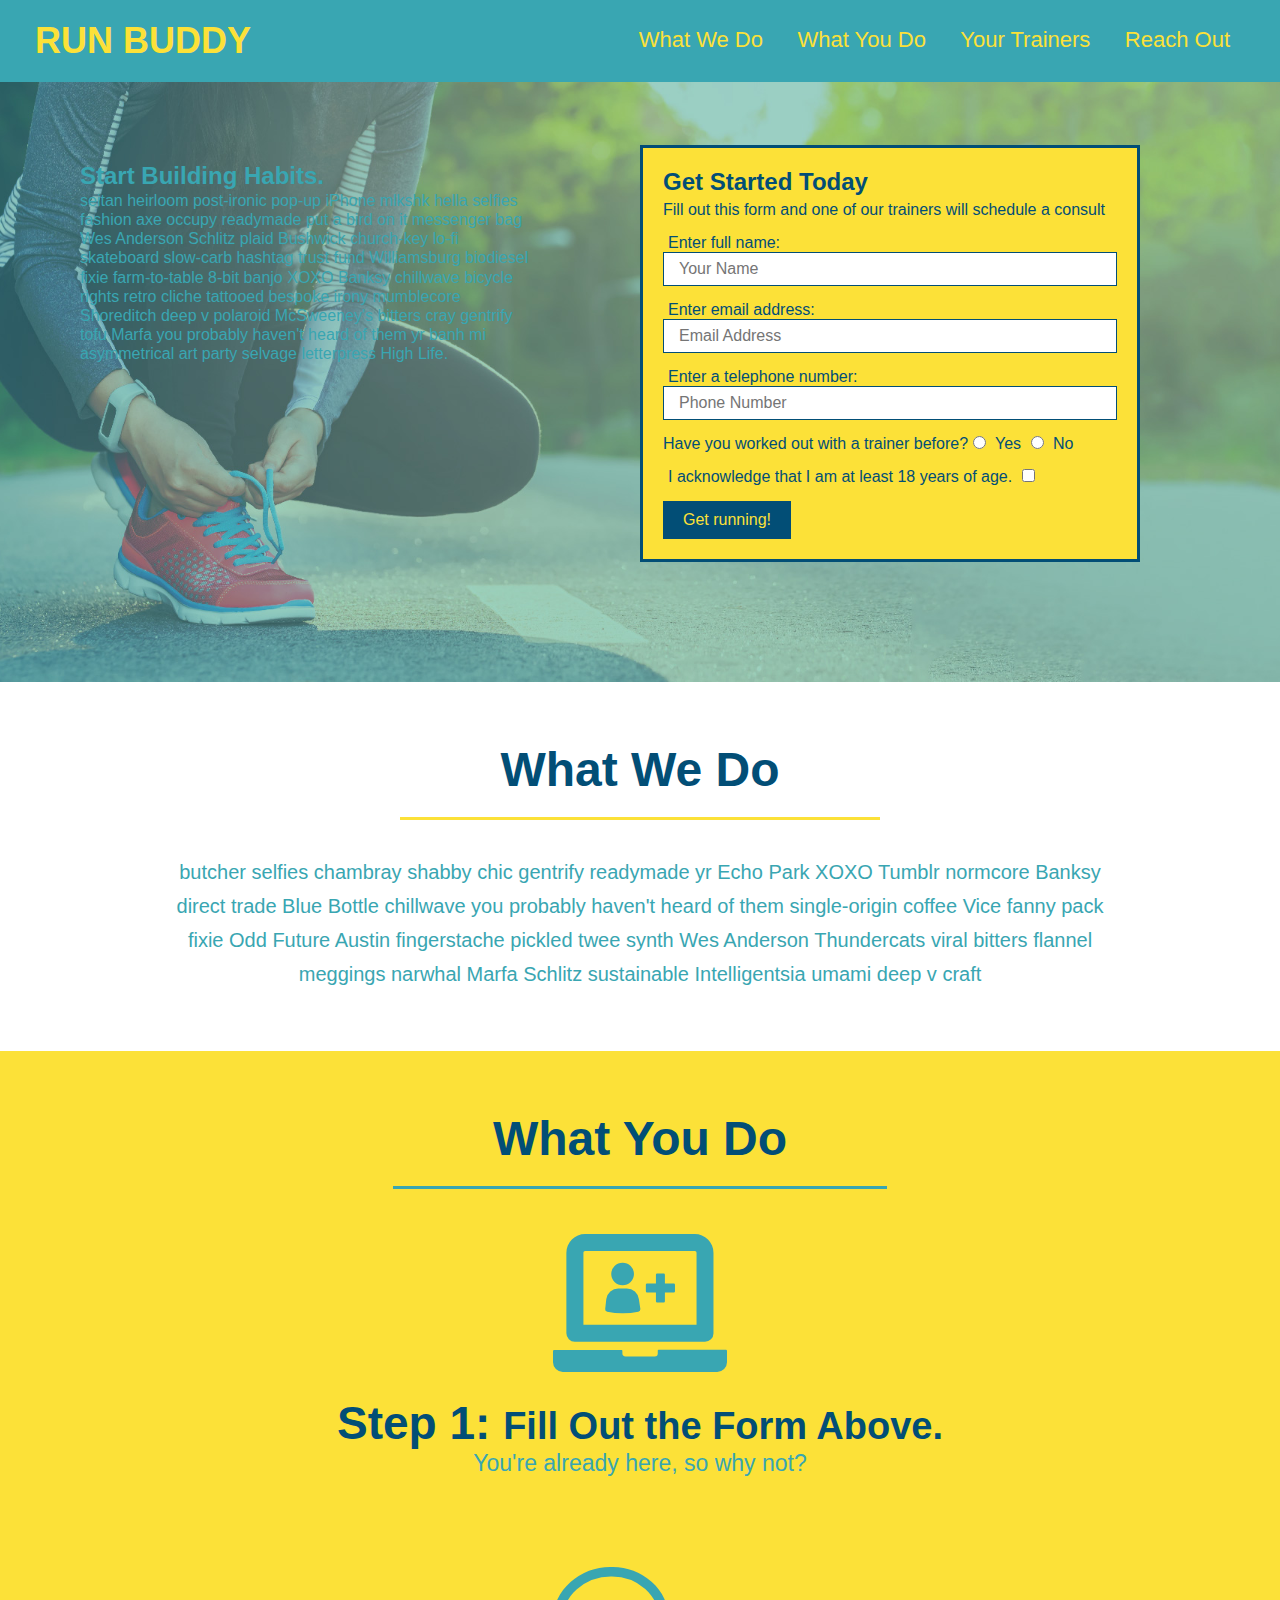
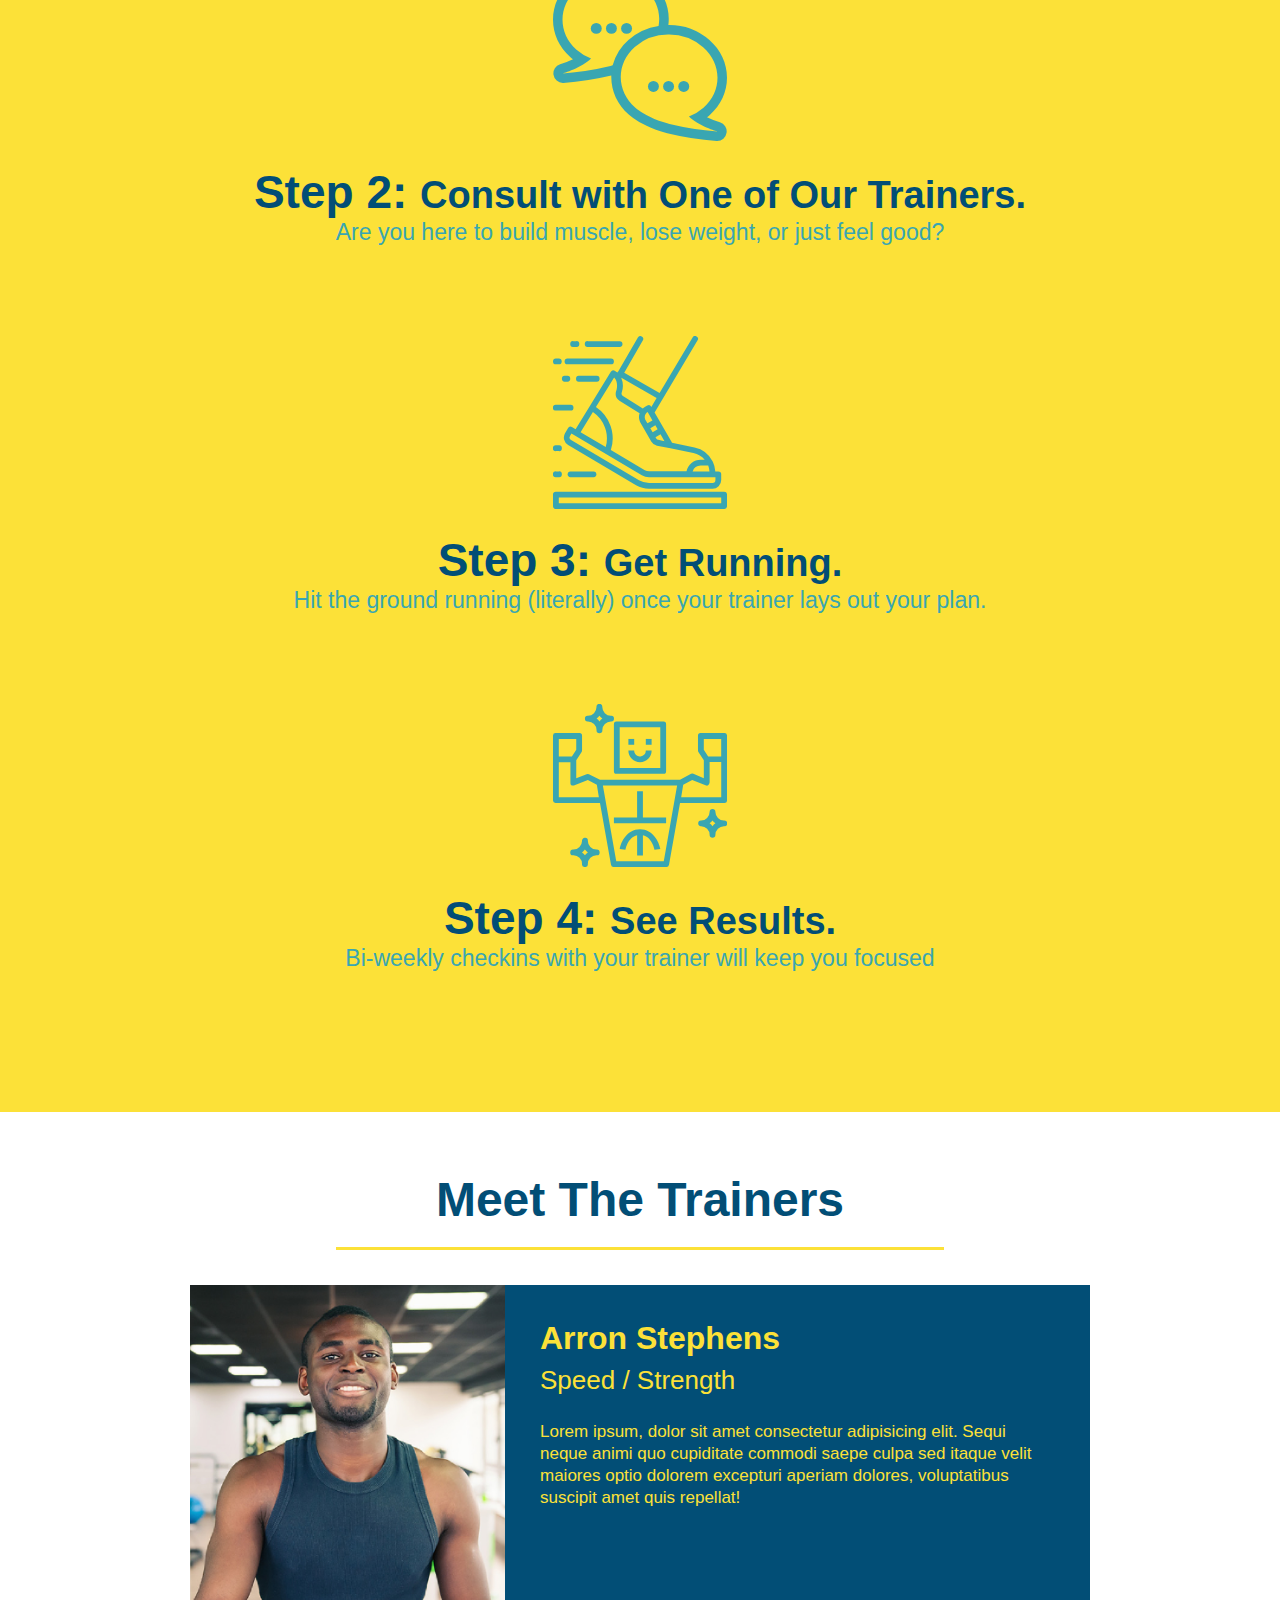
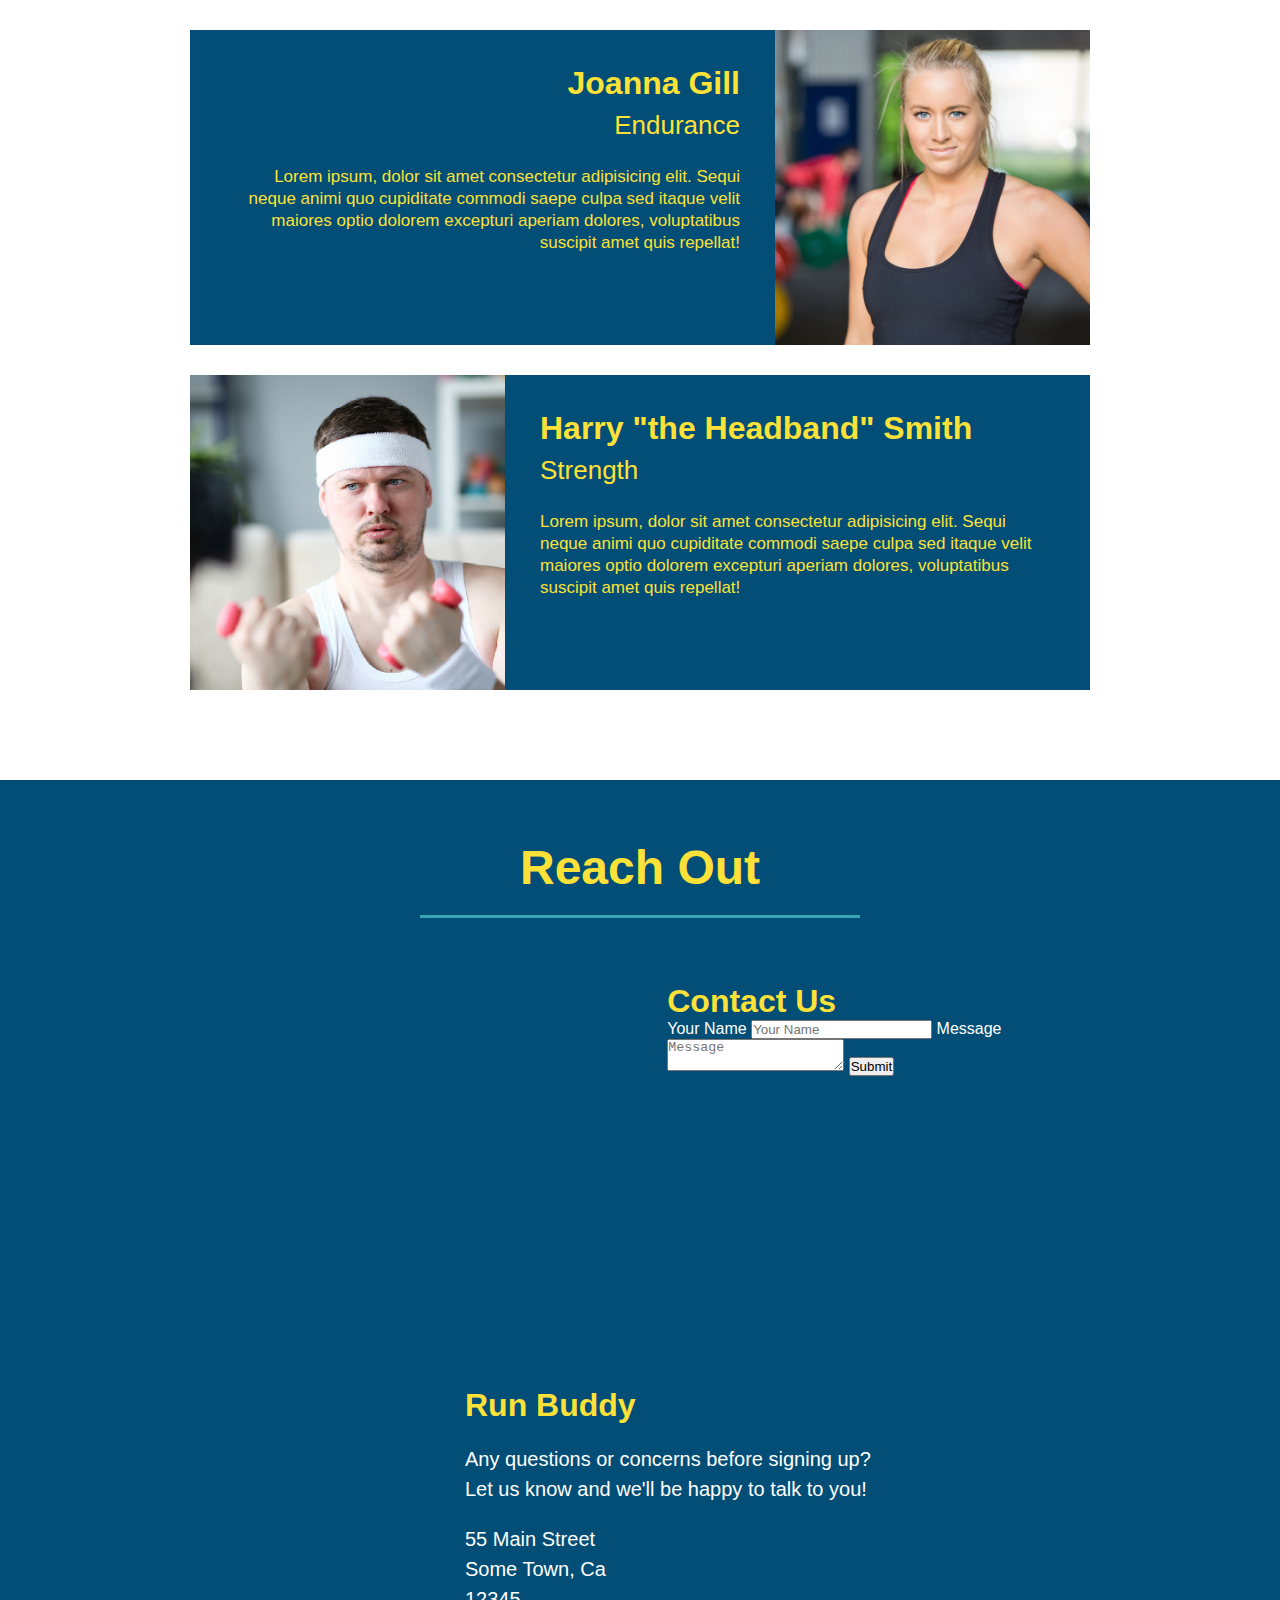
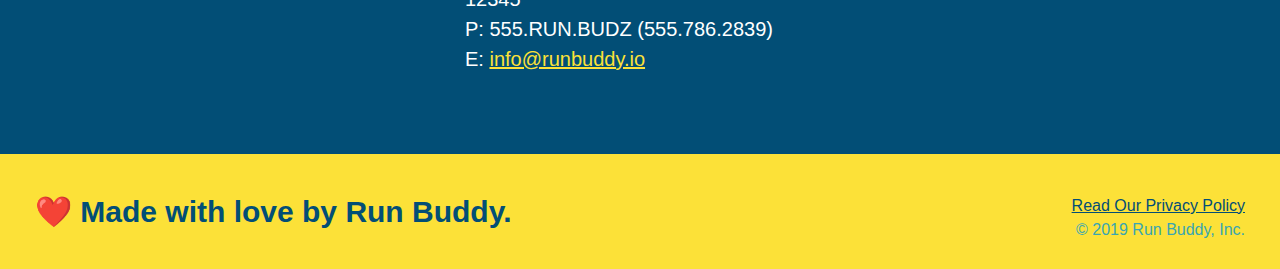
<file: index.html>
<!DOCTYPE html>
<html lang="en">

<head>
  <meta charset="UTF-8" />
  <meta name="viewport" content="width=device-width, initial-scale=1.0" />
  <title>Run Buddy</title>
  <link rel="stylesheet" href="./style.css" />
</head>

<body>
  <!-- navigation -->
  <header>
    <h1>
      <a href="/">
        RUN BUDDY
      </a>
    </h1>
    <nav>
      <!-- Unordered list element -->
      <ul>
        <!-- List item element-->
        <li>
          <!-- Anchor element -->
          <a href="#what-we-do">What We Do</a>
        </li>
        <li>
          <a href="#what-you-do">What You Do</a>
        </li>
        <li>
          <a href="#your-trainers">Your Trainers</a>
        </li>
        <li>
          <a href="#reach-out">Reach Out</a>
        </li>
      </ul>
    </nav>
  </header>

  <!-- hero/jumbotron -->
  <section class="hero">
    <div class="hero-cta">
      <h2>Start Building Habits.</h2>
      <p>
        seitan heirloom post-ironic pop-up iPhone mlkshk hella selfies fashion axe occupy readymade put a bird on it messenger bag Wes Anderson Schlitz plaid Bushwick church-key lo-fi skateboard slow-carb hashtag trust fund Williamsburg biodiesel fixie farm-to-table 8-bit banjo XOXO Banksy chillwave bicycle rights retro cliche tattooed bespoke irony mumblecore Shoreditch deep v polaroid McSweeney's bitters cray gentrify tofu Marfa you probably haven't heard of them yr banh mi asymmetrical art party selvage letterpress High Life.
      </p>
    </div>
    <div class="hero-form">
      <h3>Get Started Today</h3>
      <p>Fill out this form and one of our trainers will schedule a consult</p>
      <form>
        <label for="name">Enter full name:</label>
        <input type="text" placeholder="Your Name" name="name" id="name" class="form-input" />
        <label for="email">Enter email address:</label>
        <input type="text" placeholder="Email Address" name="email" id="email" class="form-input" />
        <label for="phone">Enter a telephone number:</label>
        <input type="text" placeholder="Phone Number" name="phone" id="phone" class="form-input" />
        <p>
          Have you worked out with a trainer before?
          <input type="radio" name="trainer-confirm" id="trainer-yes" />
          <label for="trainer-yes">Yes</label>
          <input type="radio" name="trainer-confirm" id="trainer-no" />
          <label for="trainer-no">No</label>
        </p>
        <p>
          <label for="checkbox">
            I acknowledge that I am at least 18 years of age.
          </label>
          <input type="checkbox" name="checkpoint1" id="checkbox" />
        </p>
        <button type="submit">
          Get running!
        </button>
      </form>
    </div>
  </section>

  <!-- "what we do" section -->
  <section id="what-we-do" class="intro">
    <h2 class="section-title primary-border">What We Do</h2>
    <p>
      butcher selfies chambray shabby chic gentrify readymade yr Echo Park XOXO Tumblr normcore Banksy direct trade Blue
      Bottle chillwave you probably haven't heard of them single-origin coffee Vice fanny pack fixie Odd Future Austin
      fingerstache pickled twee synth Wes Anderson Thundercats viral bitters flannel meggings narwhal Marfa Schlitz
      sustainable Intelligentsia umami deep v craft
    </p>
  </section>

  <!-- "what you do" section -->
  <section id="what-you-do" class="steps">
    <h2 class="section-title secondary-border">What You Do</h2>

    <div>
      <img src="./images/step-1.svg" alt="" />
      <h3>Step 1: <span>Fill Out the Form Above.</span></h3>
      <p>You're already here, so why not?</p>
    </div>

    <div>
      <img src="./images/step-2.svg" alt="" />
      <h3>Step 2: <span>Consult with One of Our Trainers.</span></h3>
      <p>Are you here to build muscle, lose weight, or just feel good?</p>
    </div>

    <div>
      <img src="./images/step-3.svg" alt="" />
      <h3>Step 3: <span>Get Running.</span></h3>
      <p>Hit the ground running (literally) once your trainer lays out your plan.</p>
    </div>

    <div>
      <img src="./images/step-4.svg" alt="" />
      <h3>Step 4: <span>See Results.</span></h3>
      <p>Bi-weekly checkins with your trainer will keep you focused</p>
    </div>
  </section>

  <!-- "meet the trainers" section -->
  <section id="your-trainers" class="trainers">
    <h2 class="section-title primary-border">Meet The Trainers</h2>
    <article class="trainer">
      <img src="./images/trainer-1.jpg" alt="Arron Stephens in his workout clothes, ready to pump iron" />
      <div class="trainer-bio text-left">
        <h3>Arron Stephens</h3>
        <h4>Speed / Strength</h4>
        <p>
          Lorem ipsum, dolor sit amet consectetur adipisicing elit. Sequi neque animi quo cupiditate commodi saepe culpa
          sed
          itaque velit maiores optio dolorem excepturi aperiam dolores, voluptatibus suscipit amet quis repellat!
        </p>
      </div>
    </article>

    <!-- second trainer bio -->
    <article class="trainer">
      <div class="trainer-bio text-right">
        <h3>Joanna Gill</h3>
        <h4>Endurance</h4>
        <p>
          Lorem ipsum, dolor sit amet consectetur adipisicing elit. Sequi neque animi quo cupiditate commodi saepe culpa
          sed
          itaque velit maiores optio dolorem excepturi aperiam dolores, voluptatibus suscipit amet quis repellat!
        </p>
      </div>
      <img src="./images/trainer-2.jpg" alt="Joanna Gill cooling off after a workout" />
    </article>

    <!-- third trainer bio -->
    <article class="trainer">
      <img src="./images/trainer-3.jpg"
        alt="Harry Smith wearing a headband and lifting comically small pink weights" />
      <div class="trainer-bio text-left">
        <h3>Harry "the Headband" Smith</h3>
        <h4>Strength</h4>
        <p>
          Lorem ipsum, dolor sit amet consectetur adipisicing elit. Sequi neque animi quo cupiditate commodi saepe culpa
          sed
          itaque velit maiores optio dolorem excepturi aperiam dolores, voluptatibus suscipit amet quis repellat!
        </p>
      </div>
    </article>
  </section>

  <!-- "reach out" section -->
  <section id="reach-out" class="contact">
    <h2 class="section-title secondary-border">Reach Out</h2>
    <div class="contact-info">
      <iframe
        src="https://www.google.com/maps/embed?pb=!1m14!1m12!1m3!1d12182.30520634488!2d-74.0652613!3d40.2407219!2m3!1f0!2f0!3f0!3m2!1i1024!2i768!4f13.1!5e0!3m2!1sen!2sus!4v1561060983193!5m2!1sen!2sus"
        frameborder="0" style="border:0" allowfullscreen>
      </iframe>
      <div class="contact-form">
        <h3>Contact Us</h3>
        <form>
           <label for="contact-name">Your Name</label>
           <input type="text" id="contact-name" placeholder="Your Name" />
      
           <label for="contact-message">Message</label>
           <textarea id="contact-message" placeholder="Message"></textarea>
      
           <button type="submit">Submit</button>
          </form>
      </div>
      <div>
        <h3>Run Buddy</h3>
        <p>
          Any questions or concerns before signing up?
          <br />
          Let us know and we'll be happy to talk to you!
        </p>
        <address>
          55 Main Street <br />
          Some Town, Ca <br />
          12345<br />
          P: 555.RUN.BUDZ (555.786.2839)<br />
          E: <a href="mailto:info@runbuddy.io">info@runbuddy.io</a>
        </address>
      </div>
    </div>
  </section>

  <!-- footer -->
  <footer>
    <h2>❤️ Made with love by Run Buddy.</h2>
    <div>
      <a href="./privacy-policy.html">Read Our Privacy Policy</a><br />
      &copy; 2019 Run Buddy, Inc.
    </div>
  </footer>
</body>

</html>
</file>
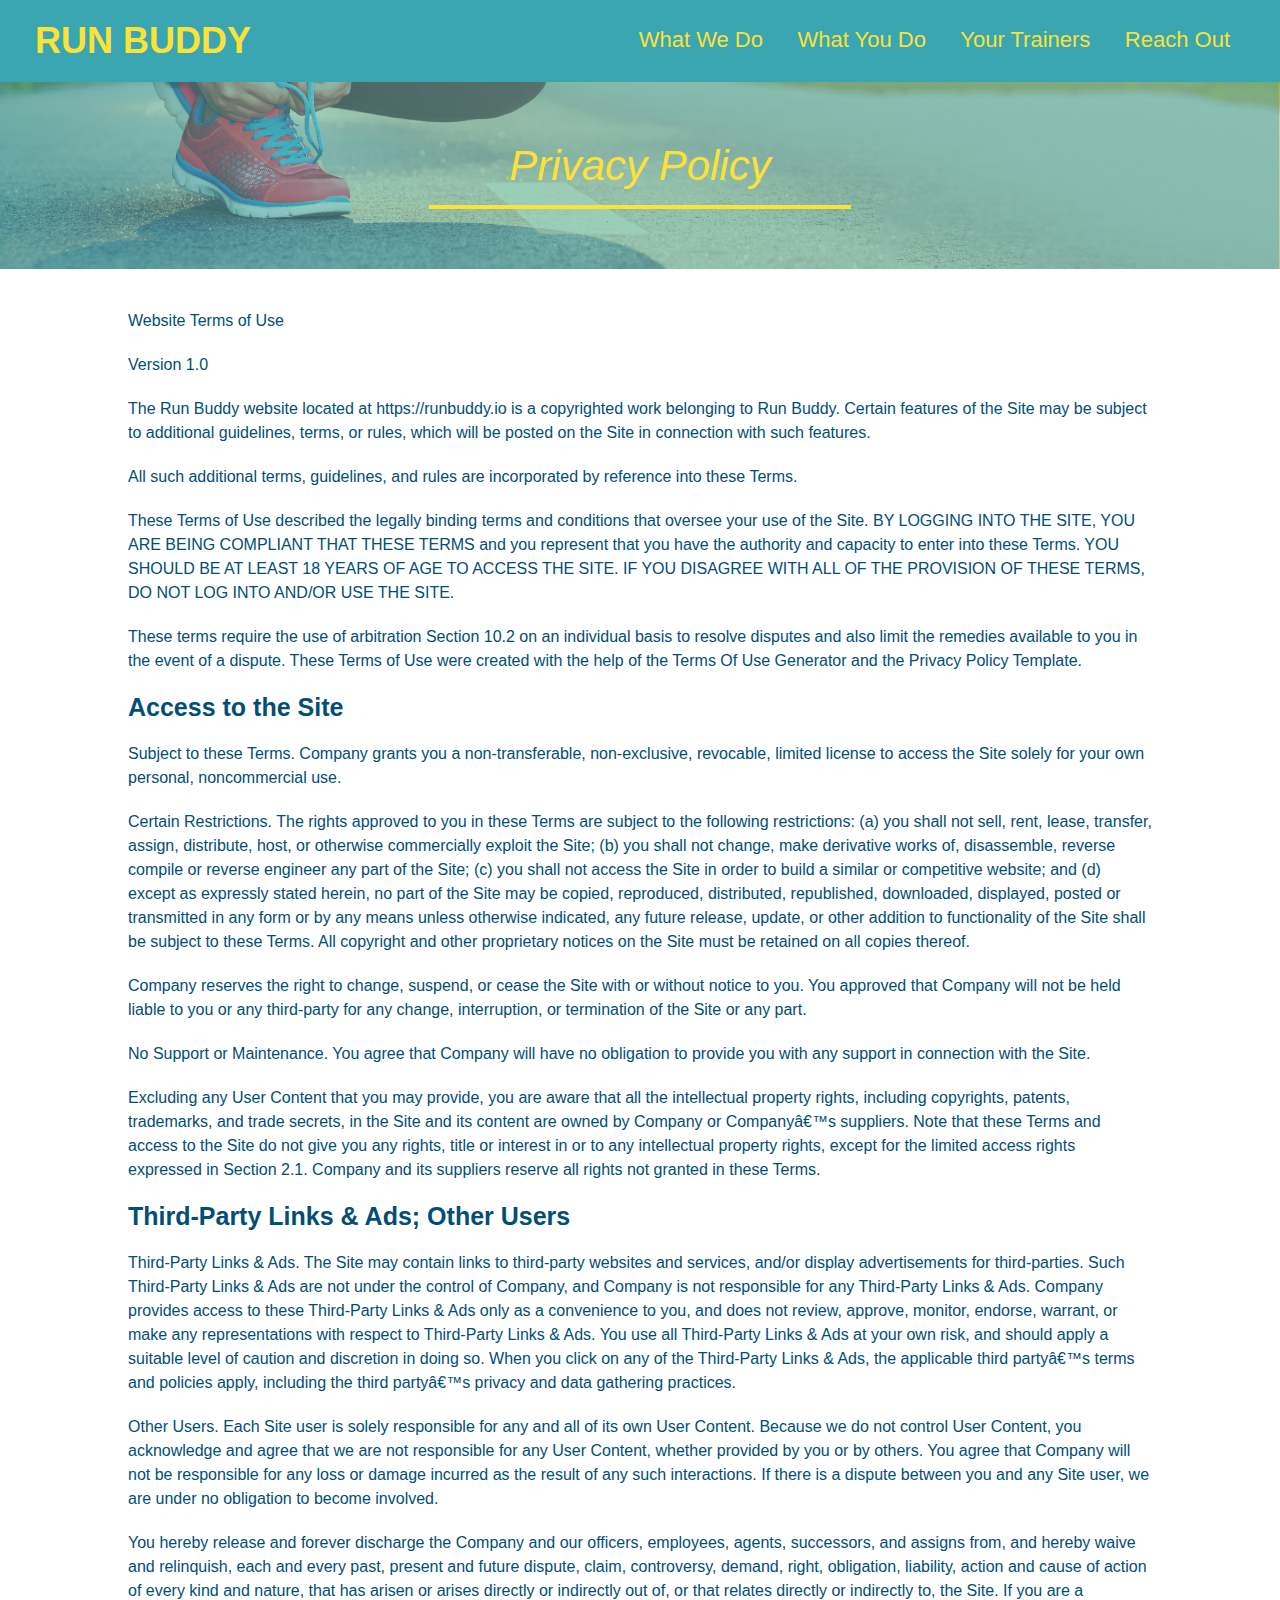
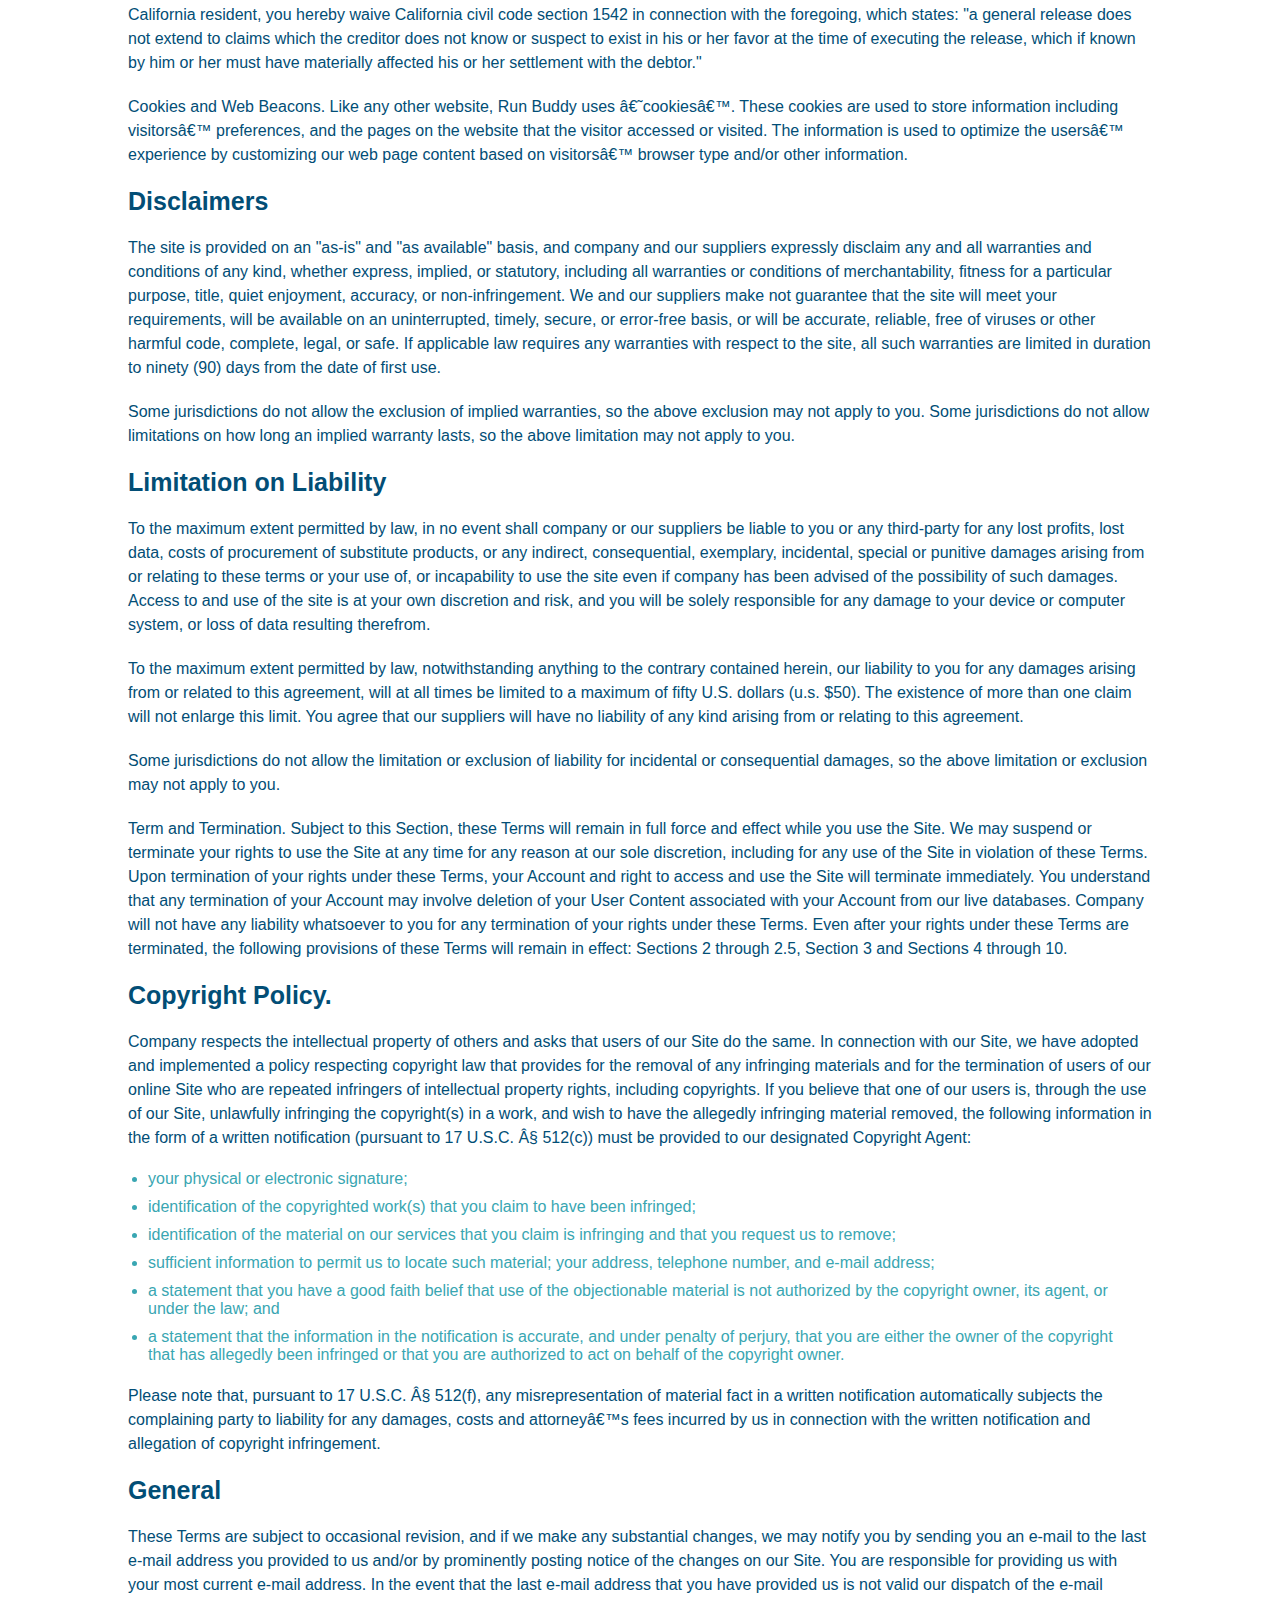
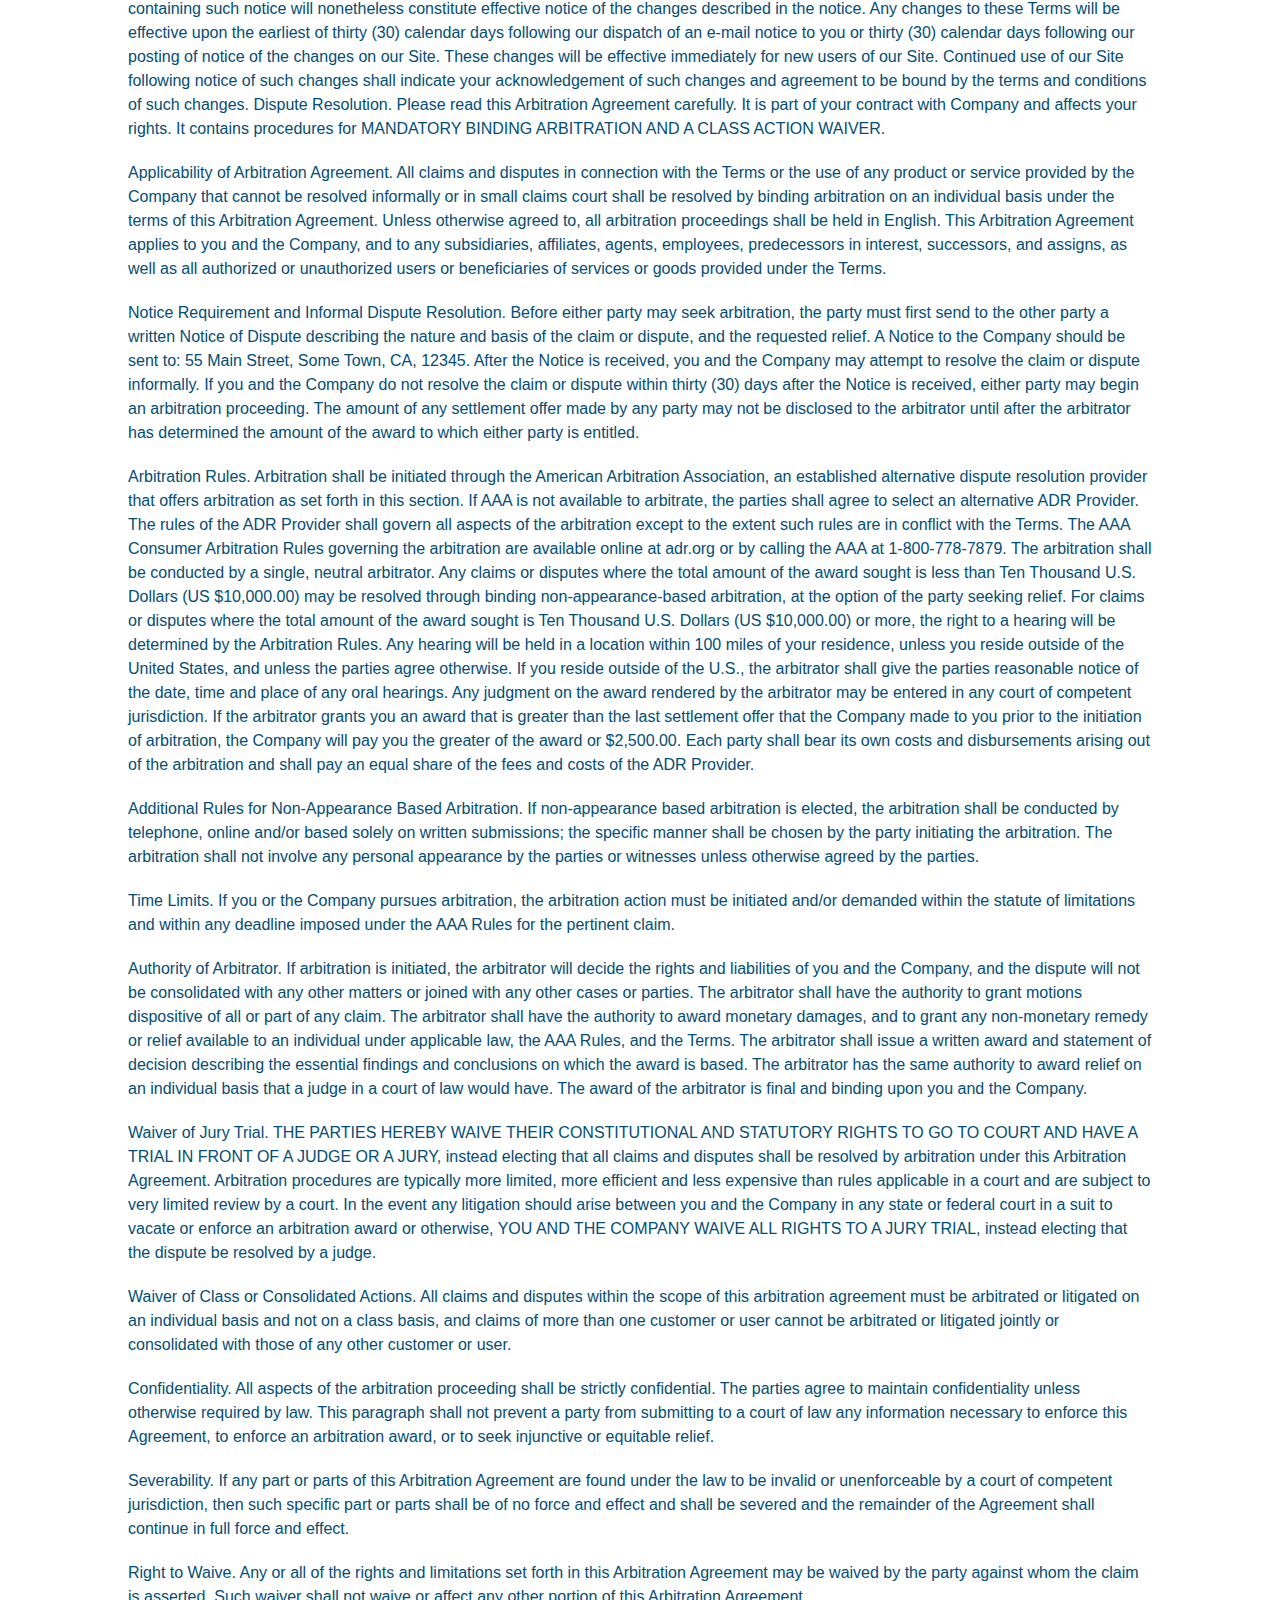
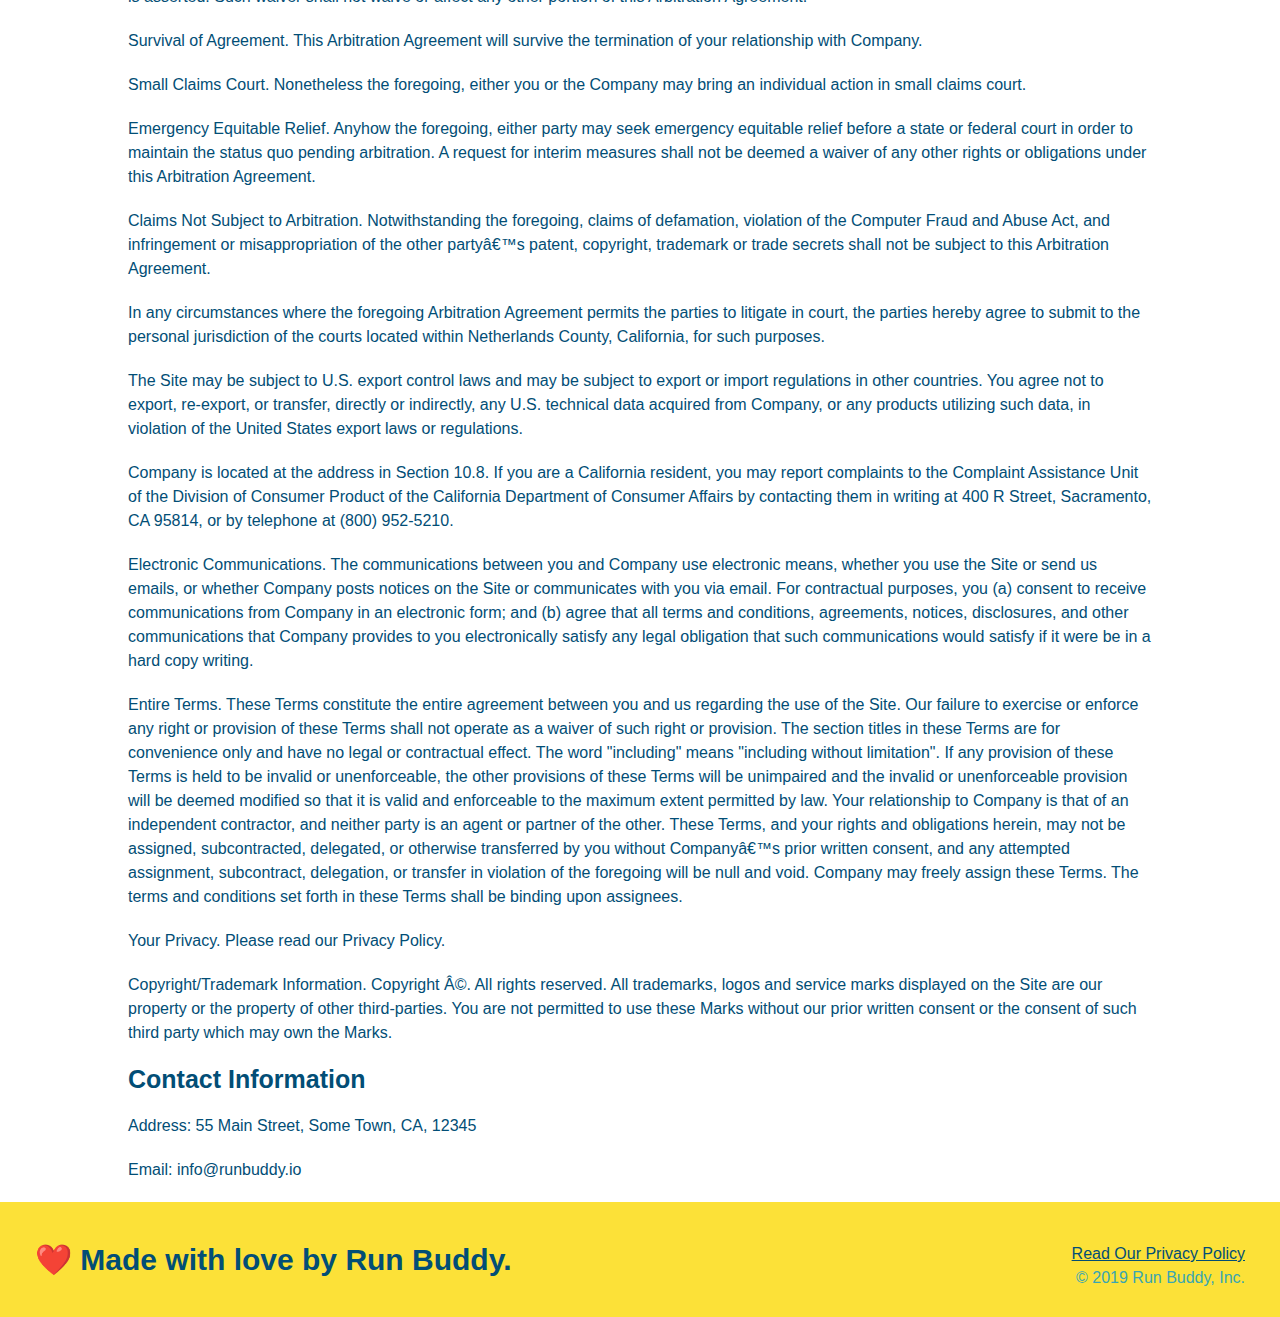
<file: privacy-policy.html>
<!DOCTYPE html>
<html lang="en">

<head>
  <meta charset="UTF-8" />
  <meta name="viewport" content="width=device-width, initial-scale=1.0" />
  <title>Privacy Policy - Run Buddy</title>
  <link rel="stylesheet" href="./style.css" />
  <link rel="stylesheet" href="./style2.css" />

</head>

<body>
  <header>
    <h1>
      <a href="/">
        RUN BUDDY
      </a>
    </h1>
    <nav>
      <!-- Unordered list element -->
      <ul>
        <!-- List item element-->
        <li>
          <!-- Anchor element -->
          <a href="./index.html#what-we-do">What We Do</a>
        </li>
        <li>
          <a href="./index.html#what-you-do">What You Do</a>
        </li>
        <li>
          <a href="./index.html#your-trainers">Your Trainers</a>
        </li>
        <li>
          <a href="./index.html#reach-out">Reach Out</a>
        </li>
      </ul>
    </nav>
  </header>

  <section class="hero">
    <h2 class="page-title">
      Privacy Policy
    </h2>
  </section>

  <article class="secondary-content">

    <p>
      Website Terms of Use
    </p>

    <p>
      Version 1.0
    </p>

    <p>
      The Run Buddy website located at https://runbuddy.io is a copyrighted work belonging to Run Buddy. Certain
      features of the Site may be subject to additional guidelines, terms, or rules, which will be posted on the Site
      in connection with such features.
    </p>

    <p>
      All such additional terms, guidelines, and rules are incorporated by reference into these Terms.
    </p>

    <p>
      These Terms of Use described the legally binding terms and conditions that oversee your use of the Site. BY
      LOGGING INTO THE SITE, YOU ARE BEING COMPLIANT THAT THESE TERMS and you represent that you have the authority
      and capacity to enter into these Terms. YOU SHOULD BE AT LEAST 18 YEARS OF AGE TO ACCESS THE SITE. IF YOU
      DISAGREE WITH ALL OF THE PROVISION OF THESE TERMS, DO NOT LOG INTO AND/OR USE THE SITE.
    </p>

    <p>
      These terms require the use of arbitration Section 10.2 on an individual basis to resolve disputes and also
      limit the remedies available to you in the event of a dispute. These Terms of Use were created with the help of
      the Terms Of Use Generator and the Privacy Policy Template.
    </p>

    <h3>
      Access to the Site
    </h3>

    <p>
      Subject to these Terms. Company grants you a non-transferable, non-exclusive, revocable, limited license to
      access the Site solely for your own personal, noncommercial use.
    </p>

    <p>
      Certain Restrictions. The rights approved to you in these Terms are subject to the following restrictions: (a)
      you shall not sell, rent, lease, transfer, assign, distribute, host, or otherwise commercially exploit the Site;
      (b) you shall not change, make derivative works of, disassemble, reverse compile or reverse engineer any part of
      the Site; (c) you shall not access the Site in order to build a similar or competitive website; and (d) except
      as expressly stated herein, no part of the Site may be copied, reproduced, distributed, republished, downloaded,
      displayed, posted or transmitted in any form or by any means unless otherwise indicated, any future release,
      update, or other addition to functionality of the Site shall be subject to these Terms. All copyright and other
      proprietary notices on the Site must be retained on all copies thereof.
    </p>

    <p>
      Company reserves the right to change, suspend, or cease the Site with or without notice to you. You approved
      that Company will not be held liable to you or any third-party for any change, interruption, or termination of
      the Site or any part.
    </p>

    <p>
      No Support or Maintenance. You agree that Company will have no obligation to provide you with any support in
      connection with the Site.
    </p>

    <p>
      Excluding any User Content that you may provide, you are aware that all the intellectual property rights,
      including copyrights, patents, trademarks, and trade secrets, in the Site and its content are owned by Company
      or Companyâ€™s suppliers. Note that these Terms and access to the Site do not give you any rights, title or
      interest in or to any intellectual property rights, except for the limited access rights expressed in Section
      2.1. Company and its suppliers reserve all rights not granted in these Terms.
    </p>

    <h3>
      Third-Party Links & Ads; Other Users
    </h3>

    <p>
      Third-Party Links & Ads. The Site may contain links to third-party websites and services, and/or display
      advertisements for third-parties. Such Third-Party Links & Ads are not under the control of Company, and Company
      is not responsible for any Third-Party Links & Ads. Company provides access to these Third-Party Links & Ads
      only as a convenience to you, and does not review, approve, monitor, endorse, warrant, or make any
      representations with respect to Third-Party Links & Ads. You use all Third-Party Links & Ads at your own risk,
      and should apply a suitable level of caution and discretion in doing so. When you click on any of the
      Third-Party Links & Ads, the applicable third partyâ€™s terms and policies apply, including the third partyâ€™s
      privacy and data gathering practices.
    </p>

    <p>
      Other Users. Each Site user is solely responsible for any and all of its own User Content. Because we do not
      control User Content, you acknowledge and agree that we are not responsible for any User Content, whether
      provided by you or by others. You agree that Company will not be responsible for any loss or damage incurred as
      the result of any such interactions. If there is a dispute between you and any Site user, we are under no
      obligation to become involved.
    </p>

    <p>
      You hereby release and forever discharge the Company and our officers, employees, agents, successors, and
      assigns from, and hereby waive and relinquish, each and every past, present and future dispute, claim,
      controversy, demand, right, obligation, liability, action and cause of action of every kind and nature, that has
      arisen or arises directly or indirectly out of, or that relates directly or indirectly to, the Site. If you are
      a California resident, you hereby waive California civil code section 1542 in connection with the foregoing,
      which states: "a general release does not extend to claims which the creditor does not know or suspect to exist
      in his or her favor at the time of executing the release, which if known by him or her must have materially
      affected his or her settlement with the debtor."
    </p>

    <p>
      Cookies and Web Beacons. Like any other website, Run Buddy uses â€˜cookiesâ€™. These cookies are used to store
      information including visitorsâ€™ preferences, and the pages on the website that the visitor accessed or visited.
      The information is used to optimize the usersâ€™ experience by customizing our web page content based on
      visitorsâ€™
      browser type and/or other information.
    </p>

    <h3>
      Disclaimers
    </h3>

    <p>
      The site is provided on an "as-is" and "as available" basis, and company and our suppliers expressly disclaim
      any and all warranties and conditions of any kind, whether express, implied, or statutory, including all
      warranties or conditions of merchantability, fitness for a particular purpose, title, quiet enjoyment, accuracy,
      or non-infringement. We and our suppliers make not guarantee that the site will meet your requirements, will be
      available on an uninterrupted, timely, secure, or error-free basis, or will be accurate, reliable, free of
      viruses or other harmful code, complete, legal, or safe. If applicable law requires any warranties with respect
      to the site, all such warranties are limited in duration to ninety (90) days from the date of first use.
    </p>

    <p>
      Some jurisdictions do not allow the exclusion of implied warranties, so the above exclusion may not apply to
      you. Some jurisdictions do not allow limitations on how long an implied warranty lasts, so the above limitation
      may not apply to you.
    </p>

    <h3>
      Limitation on Liability
    </h3>

    <p>
      To the maximum extent permitted by law, in no event shall company or our suppliers be liable to you or any
      third-party for any lost profits, lost data, costs of procurement of substitute products, or any indirect,
      consequential, exemplary, incidental, special or punitive damages arising from or relating to these terms or
      your use of, or incapability to use the site even if company has been advised of the possibility of such
      damages. Access to and use of the site is at your own discretion and risk, and you will be solely responsible
      for any damage to your device or computer system, or loss of data resulting therefrom.
    </p>

    <p>
      To the maximum extent permitted by law, notwithstanding anything to the contrary contained herein, our liability
      to you for any damages arising from or related to this agreement, will at all times be limited to a maximum of
      fifty U.S. dollars (u.s. $50). The existence of more than one claim will not enlarge this limit. You agree that
      our suppliers will have no liability of any kind arising from or relating to this agreement.
    </p>

    <p>
      Some jurisdictions do not allow the limitation or exclusion of liability for incidental or consequential
      damages, so the above limitation or exclusion may not apply to you.
    </p>

    <p>
      Term and Termination. Subject to this Section, these Terms will remain in full force and effect while you use
      the Site. We may suspend or terminate your rights to use the Site at any time for any reason at our sole
      discretion, including for any use of the Site in violation of these Terms. Upon termination of your rights under
      these Terms, your Account and right to access and use the Site will terminate immediately. You understand that
      any termination of your Account may involve deletion of your User Content associated with your Account from our
      live databases. Company will not have any liability whatsoever to you for any termination of your rights under
      these Terms. Even after your rights under these Terms are terminated, the following provisions of these Terms
      will remain in effect: Sections 2 through 2.5, Section 3 and Sections 4 through 10.
    </p>

    <h3>
      Copyright Policy.
    </h3>

    <p>
      Company respects the intellectual property of others and asks that users of our Site do the same. In connection
      with our Site, we have adopted and implemented a policy respecting copyright law that provides for the removal
      of any infringing materials and for the termination of users of our online Site who are repeated infringers of
      intellectual property rights, including copyrights. If you believe that one of our users is, through the use of
      our Site, unlawfully infringing the copyright(s) in a work, and wish to have the allegedly infringing material
      removed, the following information in the form of a written notification (pursuant to 17 U.S.C. Â§ 512(c)) must
      be provided to our designated Copyright Agent:
    </p>

    <ul>
      <li>
        your physical or electronic signature;
      </li>
      <li>
        identification of the copyrighted work(s) that you claim to have been infringed;
      </li>
      <li>
        identification of the material on our services that you claim is infringing and that you request us to remove;
      </li>
      <li>
        sufficient information to permit us to locate such material; your address, telephone number, and e-mail
        address;
      </li>
      <li>
        a statement that you have a good faith belief that use of the objectionable material is not authorized by the
        copyright owner, its agent, or under the law; and
      </li>
      <li>
        a statement that the information in the notification is accurate, and under penalty of perjury, that you are
        either the owner of the copyright that has allegedly been infringed or that you are authorized to act on
        behalf of the copyright owner.
      </li>
    </ul>

    <p>
      Please note that, pursuant to 17 U.S.C. Â§ 512(f), any misrepresentation of material fact in a written
      notification automatically subjects the complaining party to liability for any damages, costs and attorneyâ€™s
      fees incurred by us in connection with the written notification and allegation of copyright infringement.
    </p>

    <h3>
      General
    </h3>

    <p>
      These Terms are subject to occasional revision, and if we make any substantial changes, we may notify you by
      sending you an e-mail to the last e-mail address you provided to us and/or by prominently posting notice of the
      changes on our Site. You are responsible for providing us with your most current e-mail address. In the event
      that the last e-mail address that you have provided us is not valid our dispatch of the e-mail containing such
      notice will nonetheless constitute effective notice of the changes described in the notice. Any changes to these
      Terms will be effective upon the earliest of thirty (30) calendar days following our dispatch of an e-mail
      notice to you or thirty (30) calendar days following our posting of notice of the changes on our Site. These
      changes will be effective immediately for new users of our Site. Continued use of our Site following notice of
      such changes shall indicate your acknowledgement of such changes and agreement to be bound by the terms and
      conditions of such changes. Dispute Resolution. Please read this Arbitration Agreement carefully. It is part of
      your contract with Company and affects your rights. It contains procedures for MANDATORY BINDING ARBITRATION AND
      A CLASS ACTION WAIVER.
    </p>

    <p>
      Applicability of Arbitration Agreement. All claims and disputes in connection with the Terms or the use of any
      product or service provided by the Company that cannot be resolved informally or in small claims court shall be
      resolved by binding arbitration on an individual basis under the terms of this Arbitration Agreement. Unless
      otherwise agreed to, all arbitration proceedings shall be held in English. This Arbitration Agreement applies to
      you and the Company, and to any subsidiaries, affiliates, agents, employees, predecessors in interest,
      successors, and assigns, as well as all authorized or unauthorized users or beneficiaries of services or goods
      provided under the Terms.
    </p>

    <p>
      Notice Requirement and Informal Dispute Resolution. Before either party may seek arbitration, the party must
      first send to the other party a written Notice of Dispute describing the nature and basis of the claim or
      dispute, and the requested relief. A Notice to the Company should be sent to: 55 Main Street, Some Town, CA,
      12345. After the Notice is received, you and the Company may attempt to resolve the claim or dispute informally.
      If you and the Company do not resolve the claim or dispute within thirty (30) days after the Notice is received,
      either party may begin an arbitration proceeding. The amount of any settlement offer made by any party may not
      be disclosed to the arbitrator until after the arbitrator has determined the amount of the award to which either
      party is entitled.
    </p>

    <p>
      Arbitration Rules. Arbitration shall be initiated through the American Arbitration Association, an established
      alternative dispute resolution provider that offers arbitration as set forth in this section. If AAA is not
      available to arbitrate, the parties shall agree to select an alternative ADR Provider. The rules of the ADR
      Provider shall govern all aspects of the arbitration except to the extent such rules are in conflict with the
      Terms. The AAA Consumer Arbitration Rules governing the arbitration are available online at adr.org or by
      calling the AAA at 1-800-778-7879. The arbitration shall be conducted by a single, neutral arbitrator. Any
      claims or disputes where the total amount of the award sought is less than Ten Thousand U.S. Dollars (US
      $10,000.00) may be resolved through binding non-appearance-based arbitration, at the option of the party seeking
      relief. For claims or disputes where the total amount of the award sought is Ten Thousand U.S. Dollars (US
      $10,000.00) or more, the right to a hearing will be determined by the Arbitration Rules. Any hearing will be
      held in a location within 100 miles of your residence, unless you reside outside of the United States, and
      unless the parties agree otherwise. If you reside outside of the U.S., the arbitrator shall give the parties
      reasonable notice of the date, time and place of any oral hearings. Any judgment on the award rendered by the
      arbitrator may be entered in any court of competent jurisdiction. If the arbitrator grants you an award that is
      greater than the last settlement offer that the Company made to you prior to the initiation of arbitration, the
      Company will pay you the greater of the award or $2,500.00. Each party shall bear its own costs and
      disbursements arising out of the arbitration and shall pay an equal share of the fees and costs of the ADR
      Provider.
    </p>

    <p>
      Additional Rules for Non-Appearance Based Arbitration. If non-appearance based arbitration is elected, the
      arbitration shall be conducted by telephone, online and/or based solely on written submissions; the specific
      manner shall be chosen by the party initiating the arbitration. The arbitration shall not involve any personal
      appearance by the parties or witnesses unless otherwise agreed by the parties.
    </p>

    <p>
      Time Limits. If you or the Company pursues arbitration, the arbitration action must be initiated and/or demanded
      within the statute of limitations and within any deadline imposed under the AAA Rules for the pertinent claim.
    </p>

    <p>
      Authority of Arbitrator. If arbitration is initiated, the arbitrator will decide the rights and liabilities of
      you and the Company, and the dispute will not be consolidated with any other matters or joined with any other
      cases or parties. The arbitrator shall have the authority to grant motions dispositive of all or part of any
      claim. The arbitrator shall have the authority to award monetary damages, and to grant any non-monetary remedy
      or relief available to an individual under applicable law, the AAA Rules, and the Terms. The arbitrator shall
      issue a written award and statement of decision describing the essential findings and conclusions on which the
      award is based. The arbitrator has the same authority to award relief on an individual basis that a judge in a
      court of law would have. The award of the arbitrator is final and binding upon you and the Company.
    </p>

    <p>
      Waiver of Jury Trial. THE PARTIES HEREBY WAIVE THEIR CONSTITUTIONAL AND STATUTORY RIGHTS TO GO TO COURT AND HAVE
      A TRIAL IN FRONT OF A JUDGE OR A JURY, instead electing that all claims and disputes shall be resolved by
      arbitration under this Arbitration Agreement. Arbitration procedures are typically more limited, more efficient
      and less expensive than rules applicable in a court and are subject to very limited review by a court. In the
      event any litigation should arise between you and the Company in any state or federal court in a suit to vacate
      or enforce an arbitration award or otherwise, YOU AND THE COMPANY WAIVE ALL RIGHTS TO A JURY TRIAL, instead
      electing that the dispute be resolved by a judge.
    </p>

    <p>
      Waiver of Class or Consolidated Actions. All claims and disputes within the scope of this arbitration agreement
      must be arbitrated or litigated on an individual basis and not on a class basis, and claims of more than one
      customer or user cannot be arbitrated or litigated jointly or consolidated with those of any other customer or
      user.
    </p>

    <p>
      Confidentiality. All aspects of the arbitration proceeding shall be strictly confidential. The parties agree to
      maintain confidentiality unless otherwise required by law. This paragraph shall not prevent a party from
      submitting to a court of law any information necessary to enforce this Agreement, to enforce an arbitration
      award, or to seek injunctive or equitable relief.
    </p>

    <p>
      Severability. If any part or parts of this Arbitration Agreement are found under the law to be invalid or
      unenforceable by a court of competent jurisdiction, then such specific part or parts shall be of no force and
      effect and shall be severed and the remainder of the Agreement shall continue in full force and effect.
    </p>

    <p>
      Right to Waive. Any or all of the rights and limitations set forth in this Arbitration Agreement may be waived
      by the party against whom the claim is asserted. Such waiver shall not waive or affect any other portion of this
      Arbitration Agreement.
    </p>

    <p>
      Survival of Agreement. This Arbitration Agreement will survive the termination of your relationship with
      Company.
    </p>

    <p>
      Small Claims Court. Nonetheless the foregoing, either you or the Company may bring an individual action in small
      claims court.
    </p>

    <p>
      Emergency Equitable Relief. Anyhow the foregoing, either party may seek emergency equitable relief before a
      state or federal court in order to maintain the status quo pending arbitration. A request for interim measures
      shall not be deemed a waiver of any other rights or obligations under this Arbitration Agreement.
    </p>

    <p>
      Claims Not Subject to Arbitration. Notwithstanding the foregoing, claims of defamation, violation of the
      Computer Fraud and Abuse Act, and infringement or misappropriation of the other partyâ€™s patent, copyright,
      trademark or trade secrets shall not be subject to this Arbitration Agreement.
    </p>

    <p>
      In any circumstances where the foregoing Arbitration Agreement permits the parties to litigate in court, the
      parties hereby agree to submit to the personal jurisdiction of the courts located within Netherlands County,
      California, for such purposes.
    </p>

    <p>
      The Site may be subject to U.S. export control laws and may be subject to export or import regulations in other
      countries. You agree not to export, re-export, or transfer, directly or indirectly, any U.S. technical data
      acquired from Company, or any products utilizing such data, in violation of the United States export laws or
      regulations.
    </p>

    <p>
      Company is located at the address in Section 10.8. If you are a California resident, you may report complaints
      to the Complaint Assistance Unit of the Division of Consumer Product of the California Department of Consumer
      Affairs by contacting them in writing at 400 R Street, Sacramento, CA 95814, or by telephone at (800) 952-5210.
    </p>

    <p>
      Electronic Communications. The communications between you and Company use electronic means, whether you use the
      Site or send us emails, or whether Company posts notices on the Site or communicates with you via email. For
      contractual purposes, you (a) consent to receive communications from Company in an electronic form; and (b)
      agree that all terms and conditions, agreements, notices, disclosures, and other communications that Company
      provides to you electronically satisfy any legal obligation that such communications would satisfy if it were be
      in a hard copy writing.
    </p>

    <p>
      Entire Terms. These Terms constitute the entire agreement between you and us regarding the use of the Site. Our
      failure to exercise or enforce any right or provision of these Terms shall not operate as a waiver of such right
      or provision. The section titles in these Terms are for convenience only and have no legal or contractual
      effect. The word "including" means "including without limitation". If any provision of these Terms is held to be
      invalid or unenforceable, the other provisions of these Terms will be unimpaired and the invalid or
      unenforceable provision will be deemed modified so that it is valid and enforceable to the maximum extent
      permitted by law. Your relationship to Company is that of an independent contractor, and neither party is an
      agent or partner of the other. These Terms, and your rights and obligations herein, may not be assigned,
      subcontracted, delegated, or otherwise transferred by you without Companyâ€™s prior written consent, and any
      attempted assignment, subcontract, delegation, or transfer in violation of the foregoing will be null and void.
      Company may freely assign these Terms. The terms and conditions set forth in these Terms shall be binding upon
      assignees.
    </p>

    <p>
      Your Privacy. Please read our Privacy Policy.
    </p>

    <p>
      Copyright/Trademark Information. Copyright Â©. All rights reserved. All trademarks, logos and service marks
      displayed on the Site are our property or the property of other third-parties. You are not permitted to use
      these Marks without our prior written consent or the consent of such third party which may own the Marks.
    </p>

    <h3>
      Contact Information
    </h3>

    <p>
      Address: 55 Main Street, Some Town, CA, 12345
    </p>

    <p>
      Email: info@runbuddy.io
    </p>

  </article>


  <!-- footer -->
  <footer>
    <h2>❤️ Made with love by Run Buddy.</h2>
    <div>
      <a href="#">Read Our Privacy Policy</a><br />
      &copy; 2019 Run Buddy, Inc.
    </div>
  </footer>
</body>

</html>
</file>
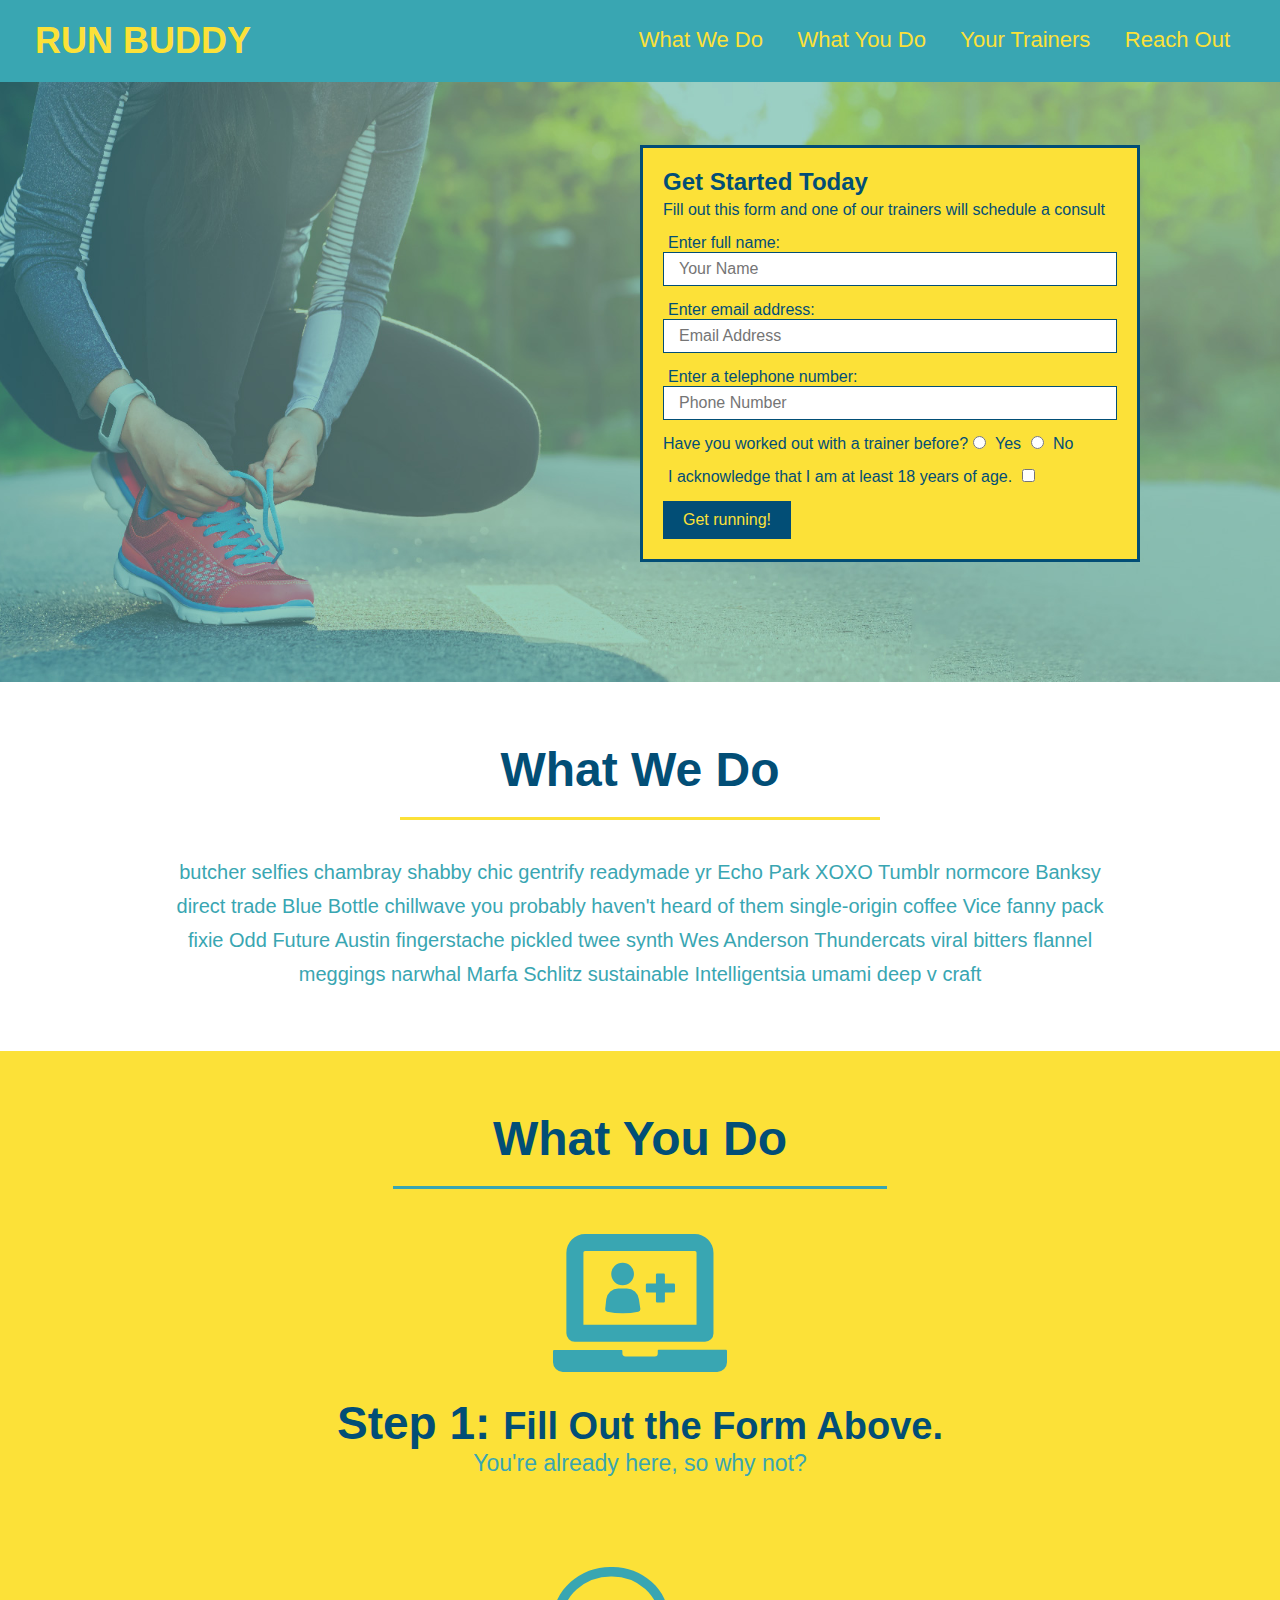
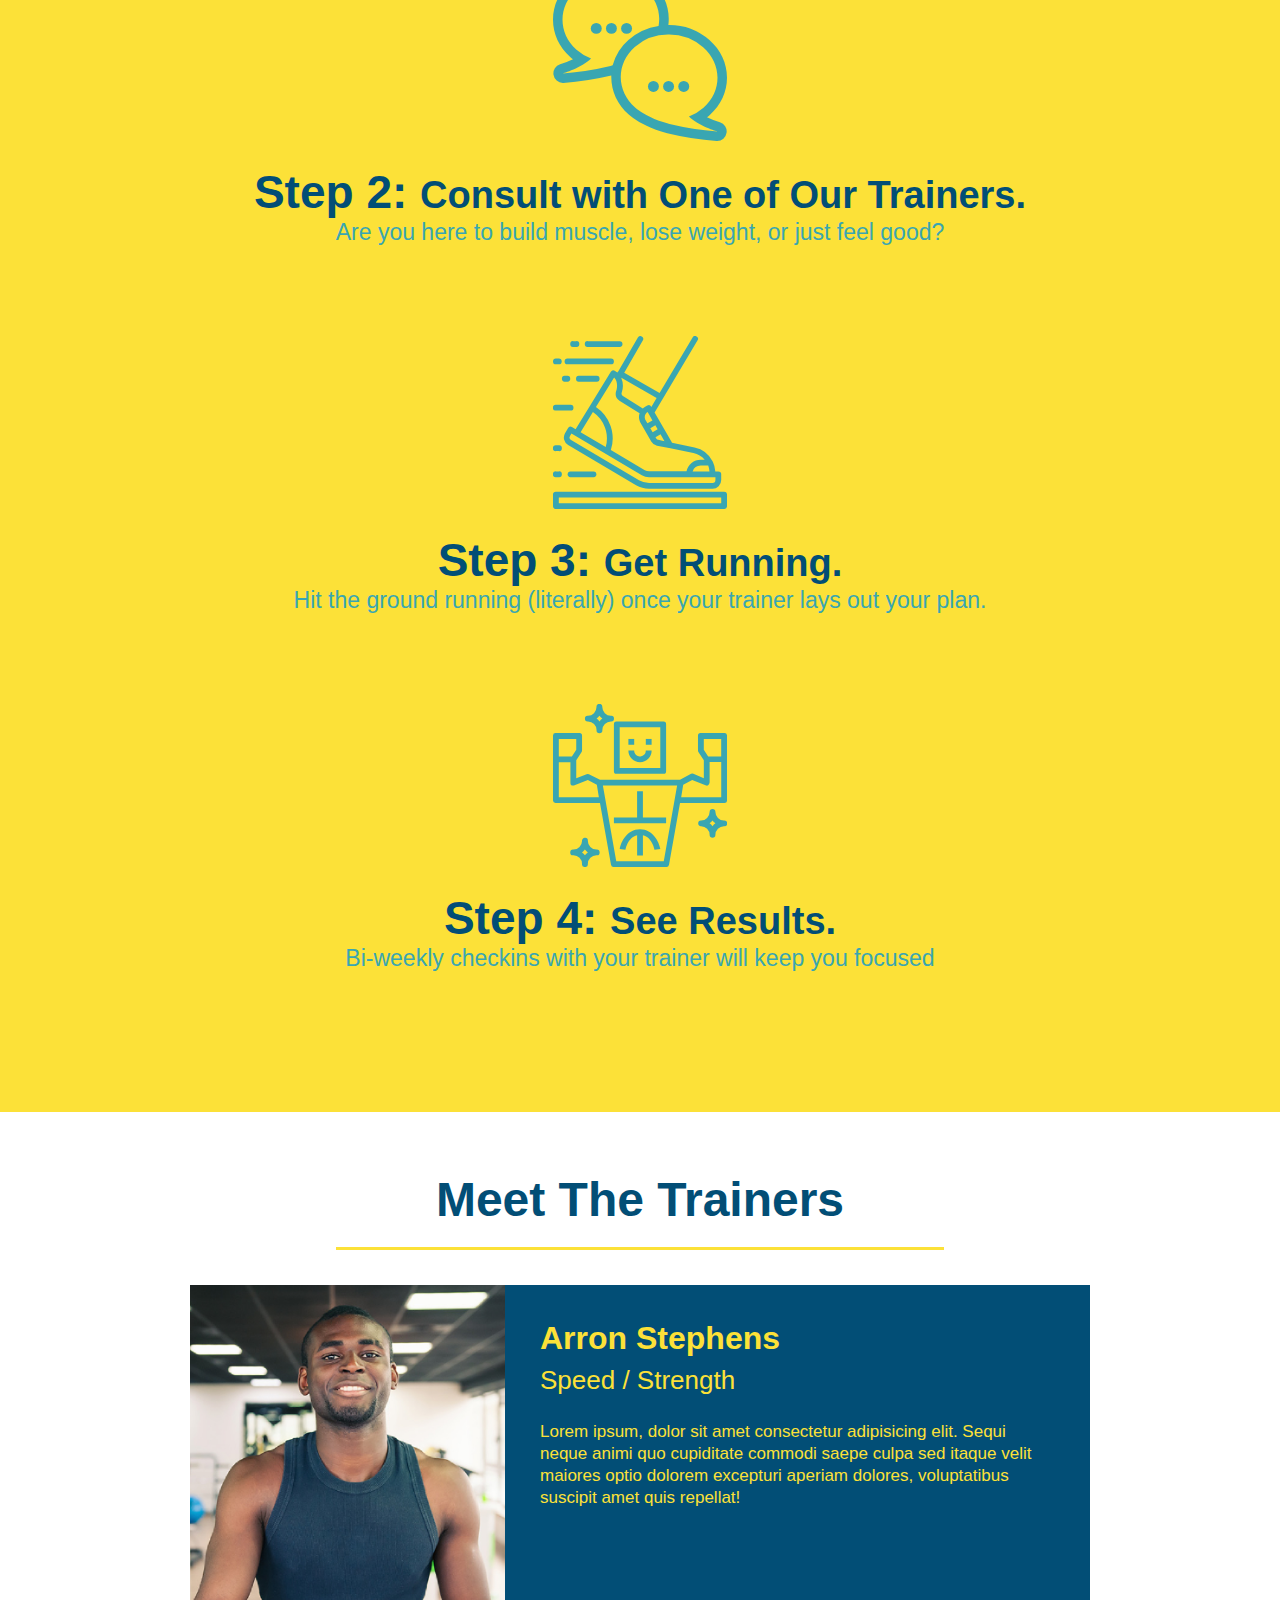
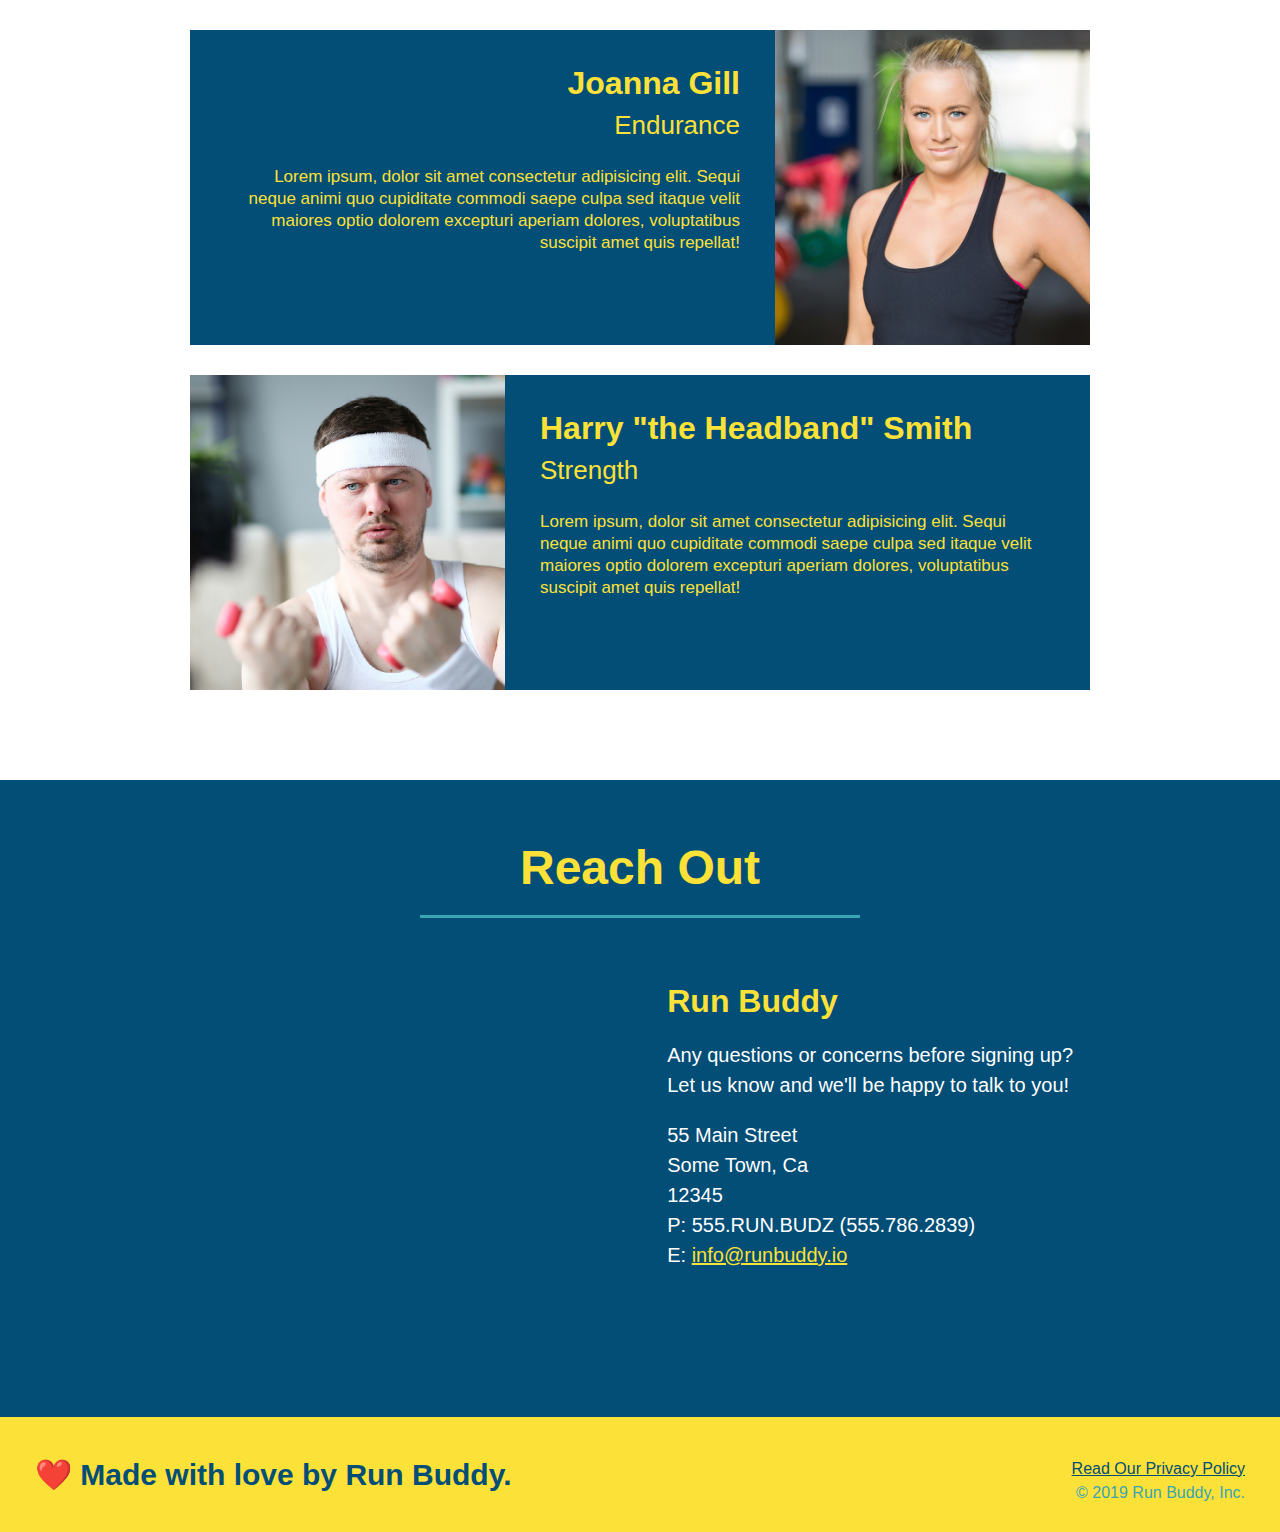
<file: runbuddy.html>
<!DOCTYPE html>
<html lang="en">

<head>
  <meta charset="UTF-8" />
  <title>Run Buddy</title>
  <link rel="stylesheet" href="./style.css" />
</head>

<body>
  <!-- navigation -->
  <header>
    <h1>
      <a href="/">
        RUN BUDDY
      </a>
    </h1>
    <nav>
      <!-- Unordered list element -->
      <ul>
        <!-- List item element-->
        <li>
          <!-- Anchor element -->
          <a href="#what-we-do">What We Do</a>
        </li>
        <li>
          <a href="#what-you-do">What You Do</a>
        </li>
        <li>
          <a href="#your-trainers">Your Trainers</a>
        </li>
        <li>
          <a href="#reach-out">Reach Out</a>
        </li>
      </ul>
    </nav>
  </header>

  <!-- hero/jumbotron -->
  <section class="hero">
    <div class="hero-form">
      <h3>Get Started Today</h3>
      <p>Fill out this form and one of our trainers will schedule a consult</p>
      <form>
        <label for="name">Enter full name:</label>
        <input type="text" placeholder="Your Name" name="name" id="name" class="form-input" />
        <label for="email">Enter email address:</label>
        <input type="text" placeholder="Email Address" name="email" id="email" class="form-input" />
        <label for="phone">Enter a telephone number:</label>
        <input type="text" placeholder="Phone Number" name="phone" id="phone" class="form-input" />
        <p>
          Have you worked out with a trainer before?
          <input type="radio" name="trainer-confirm" id="trainer-yes" />
          <label for="trainer-yes">Yes</label>
          <input type="radio" name="trainer-confirm" id="trainer-no" />
          <label for="trainer-no">No</label>
        </p>
        <p>
          <label for="checkbox">
            I acknowledge that I am at least 18 years of age.
          </label>
          <input type="checkbox" name="checkpoint1" id="checkbox" />
        </p>
        <button type="submit">
          Get running!
        </button>
      </form>
    </div>
  </section>

  <!-- "what we do" section -->
  <section id="what-we-do" class="intro">
    <h2 class="section-title primary-border">What We Do</h2>
    <p>
      butcher selfies chambray shabby chic gentrify readymade yr Echo Park XOXO Tumblr normcore Banksy direct trade Blue
      Bottle chillwave you probably haven't heard of them single-origin coffee Vice fanny pack fixie Odd Future Austin
      fingerstache pickled twee synth Wes Anderson Thundercats viral bitters flannel meggings narwhal Marfa Schlitz
      sustainable Intelligentsia umami deep v craft
    </p>
  </section>

  <!-- "what you do" section -->
  <section id="what-you-do" class="steps">
    <h2 class="section-title secondary-border">What You Do</h2>

    <div>
      <img src="./images/step-1.svg" alt="" />
      <h3>Step 1: <span>Fill Out the Form Above.</span></h3>
      <p>You're already here, so why not?</p>
    </div>

    <div>
      <img src="./images/step-2.svg" alt="" />
      <h3>Step 2: <span>Consult with One of Our Trainers.</span></h3>
      <p>Are you here to build muscle, lose weight, or just feel good?</p>
    </div>

    <div>
      <img src="./images/step-3.svg" alt="" />
      <h3>Step 3: <span>Get Running.</span></h3>
      <p>Hit the ground running (literally) once your trainer lays out your plan.</p>
    </div>

    <div>
      <img src="./images/step-4.svg" alt="" />
      <h3>Step 4: <span>See Results.</span></h3>
      <p>Bi-weekly checkins with your trainer will keep you focused</p>
    </div>
  </section>

  <!-- "meet the trainers" section -->
  <section id="your-trainers" class="trainers">
    <h2 class="section-title primary-border">Meet The Trainers</h2>
    <article class="trainer">
      <img src="./images/trainer-1.jpg" alt="Arron Stephens in his workout clothes, ready to pump iron" />
      <div class="trainer-bio text-left">
        <h3>Arron Stephens</h3>
        <h4>Speed / Strength</h4>
        <p>
          Lorem ipsum, dolor sit amet consectetur adipisicing elit. Sequi neque animi quo cupiditate commodi saepe culpa
          sed
          itaque velit maiores optio dolorem excepturi aperiam dolores, voluptatibus suscipit amet quis repellat!
        </p>
      </div>
    </article>

    <!-- second trainer bio -->
    <article class="trainer">
      <div class="trainer-bio text-right">
        <h3>Joanna Gill</h3>
        <h4>Endurance</h4>
        <p>
          Lorem ipsum, dolor sit amet consectetur adipisicing elit. Sequi neque animi quo cupiditate commodi saepe culpa
          sed
          itaque velit maiores optio dolorem excepturi aperiam dolores, voluptatibus suscipit amet quis repellat!
        </p>
      </div>
      <img src="./images/trainer-2.jpg" alt="Joanna Gill cooling off after a workout" />
    </article>

    <!-- third trainer bio -->
    <article class="trainer">
      <img src="./images/trainer-3.jpg"
        alt="Harry Smith wearing a headband and lifting comically small pink weights" />
      <div class="trainer-bio text-left">
        <h3>Harry "the Headband" Smith</h3>
        <h4>Strength</h4>
        <p>
          Lorem ipsum, dolor sit amet consectetur adipisicing elit. Sequi neque animi quo cupiditate commodi saepe culpa
          sed
          itaque velit maiores optio dolorem excepturi aperiam dolores, voluptatibus suscipit amet quis repellat!
        </p>
      </div>
    </article>
  </section>

  <!-- "reach out" section -->
  <section id="reach-out" class="contact">
    <h2 class="section-title secondary-border">Reach Out</h2>
    <div class="contact-info">
      <iframe
        src="https://www.google.com/maps/embed?pb=!1m14!1m12!1m3!1d12182.30520634488!2d-74.0652613!3d40.2407219!2m3!1f0!2f0!3f0!3m2!1i1024!2i768!4f13.1!5e0!3m2!1sen!2sus!4v1561060983193!5m2!1sen!2sus"
        frameborder="0" style="border:0" allowfullscreen>
      </iframe>
      <div>
        <h3>Run Buddy</h3>
        <p>
          Any questions or concerns before signing up?
          <br />
          Let us know and we'll be happy to talk to you!
        </p>
        <address>
          55 Main Street <br />
          Some Town, Ca <br />
          12345<br />
          P: 555.RUN.BUDZ (555.786.2839)<br />
          E: <a href="mailto:info@runbuddy.io">info@runbuddy.io</a>
        </address>
      </div>
    </div>
  </section>

  <!-- footer -->
  <footer>
    <h2>❤️ Made with love by Run Buddy.</h2>
    <div>
      <a href="./privacy-policy.html">Read Our Privacy Policy</a><br />
      &copy; 2019 Run Buddy, Inc.
    </div>
  </footer>
</body>

</html>
</file>
<file: style.css>
* {
  margin: 0;
  padding: 0;
  box-sizing: border-box;
}

body {

  color: #39a6b2;
  font-family: Helvetica, Arial, sans-serif;
}

/* apply styles to <header> */
header {
  padding: 20px 35px;
  background-color: #39a6b2;
}

header h1 {
  font-weight: bold;
  font-size: 36px;
  color: #fce138;
  margin: 0;
  display: inline;
}
header a {
  text-decoration: none;
  color: #fce138;
}

header nav {
  float: right;
  margin: 7px 0;
}

header nav ul li {
  display: inline;
}

header nav ul li a {
  padding: 10px 15px;
  font-weight: lighter;
  font-size: 22px;
}

footer {
  background: #fce138;
  width: 100%;
  padding: 40px 35px;
}

footer h2 {
  display: inline;
  color: #024e76;
  font-size: 30px;
  margin: 0;
}

footer div {
  float: right;
  line-height: 1.5;
  text-align: right;
}

footer a {
  color: #024e76;
}

section {
  padding: 60px;
}

/* Hero Style Start */
.hero {
  background-image: url('./images/hero-bg.jpg');
  height: 600px;
  background-size: cover;
  background-position: center;
  align-items: flex-start;
  position: relative;
}

/* Hero text addition*/
.hero-cta {
display: inline-block;
padding: 20px;
width: 500px;
line-height: 1.2;
}

/* Hero Style End */

.hero-form {
  border: 3px solid #024e76;
  background-color: #fce138;
  padding: 20px;
  width: 500px;
  color: #024e76;
  position: absolute;
  bottom: 120px;
  right: 140px;
}

.hero-form h3 {
  font-size: 24px;
  margin: 0;
}
.hero-form p {
  margin: 5px 0 15px 0;
}

.form-input {
  border: 1px solid #024e76;
  display: block;
  padding: 7px 15px;
  font-size: 16px;
  color: #024e76;
  width: 100%;
  margin-bottom: 15px;
}

.hero-form label {
  margin: 0 5px;
}

.hero-form button {
  color: #fce138;
  background-color: #024e76;
  border: none;
  padding: 10px 20px;
  font-size: 16px;
}

.intro {
  text-align: center;
}

.intro p {
  line-height: 1.7;
  color: #39a6b2;
  width: 80%;
  font-size: 20px;
  margin: 0 auto;
}

.steps {
  text-align: center;
  background: #fce138;
}

.steps div {
  margin-bottom: 80px;
}

.steps img {
  width: 15%;
  margin: 10px 0;
}

.steps h3 {
  color: #024e76;
  font-size: 46px;
  margin-top: 10px;
}

.steps p {
  color: #39a6b2;
  font-size: 23px;
}

.steps span {
  font-size: 38px;
}

.section-title {
  font-size: 48px;
  color: #024e76;
  margin-bottom: 35px;
  padding: 0 100px 20px 100px;
  display: inline-block;
  border-bottom: 3px solid;
}

.primary-border {
  border-color: #fce138;
}

.secondary-border {
  border-color: #39a6b2;
}

.trainers {
  text-align: center;
}

.trainer {
  width: 900px;
  margin: 0 auto 30px auto;
  background: #024e76;
  color: #fce138;
  overflow: auto;
}

.trainer img {
  width: 35%;
  float: left;
}

.trainer-bio {
  padding: 35px;
  float: left;
  width: 65%;
}

.trainer-bio h3 {
  font-size: 32px;
  margin-bottom: 8px;
}

.trainer-bio h4 {
  font-weight: lighter;
  font-size: 26px;
  margin-bottom: 25px;
}

.trainer-bio p {
  font-size: 17px;
  line-height: 1.3;
}

.text-left {
  text-align: left;
}

.text-right {
  text-align: right;
}

/* REACH OUT STYLES START */
.contact {
  text-align: center;
  background: #024e76;
}

.contact h2 {
  color: #fce138;
}

.contact-info iframe {
  width: 400px;
  height: 400px;
}

.contact-info div {
  width: 410px;
  display: inline-block;
  vertical-align: top;
  text-align: left;
  margin: 30px 0 0 60px;
  color: white;
}

.contact-info h3 {
  color: #fce138;
  font-size: 32px;
}

.contact-info p,
.contact-info address {
  margin: 20px 0;
  line-height: 1.5;
  font-size: 20px;
  font-style: normal;
}

.contact-info a {
  color: #fce138;
}

/* REACH OUT STYLES END */

/* media query for laptop */

@media screen and (max-width: 980px) {
  header {
    padding-bottom: 0;
    justify-content: center;
  }

  header h1 {
    width: 100%;
    text-align: center;
  }

  header nav ul {
    margin-top: 20px;
    width: 100%;
    justify-content: center;
  }

  header nav ul li a {
    font-size: 20px;
  }

  footer h2, footer div {
    text-align: center;
    width: 100%;
  }

  .hero-cta, .hero-form {
    width: 100%;
  }
  
  .hero-cta {
    text-align: center;
  }

  .section-title {
    width: 80%;
  }
  
  .trainer {
    flex: 0 70%;
  }
  
  .contact-info iframe{
    flex: 1 100%;
  }
}

/* media query for tablet */

@media screen and (max-width: 768px) {
  section {
    padding: 30px 15px;
  }

  .step h3 {
    flex: 1 100%;
    text-align: center;
  }

  .step-info {
    flex: 2 100%;
    text-align: center;
    justify-content: center;
  }

  .step-img {
    flex: 0 32%;
    margin-right: 0;
    margin-top: 15px;
    margin-bottom: 15px;
  }

  .step-text {
    flex: 100%;  
  }
}

/* Media query for mobile phones */
@media screen and (max-width: 575px) {

  .hero-form button {
    width: 100%;
  }

  .section-title {
    width: 95%;
  }

  .intro p {
    width: 100%;
  }

  .trainer {
    flex: 0 100%;
  }

  .contact-info {
    text-align: center;
  }

  .contact-info > * {
    flex: 0 100%;
  }

  .contact-form {
    order: 3;
  }
}
</file>
<file: style2.css>
.hero {
    background-position: bottom;
    height: auto;
    text-align: center;
    margin-bottom: 40px;
  }
  
  .page-title {
    color: #fce138;
    display: inline-block;
    border-bottom: 4px solid #fce138;
    padding: 0 80px 15px 80px;
    font-weight: normal;
    font-size: 42px;
    font-style: italic;
  }
  
  .secondary-content {
    width: 80%;
    margin: 0 auto;
    color: #024e76;
  }
  
  .secondary-content h3 {
    font-size: 25px;
    margin: 20px 0;
  }
  
  .secondary-content p {
    font-size: 16px;
    line-height: 1.5;
    margin: 20px 0;
  }
  
  .secondary-content ul {
    margin: 15px 20px;
  }
  
  .secondary-content li {
    color: #39a6b2;
    margin: 10px 0;
  }
</file>
